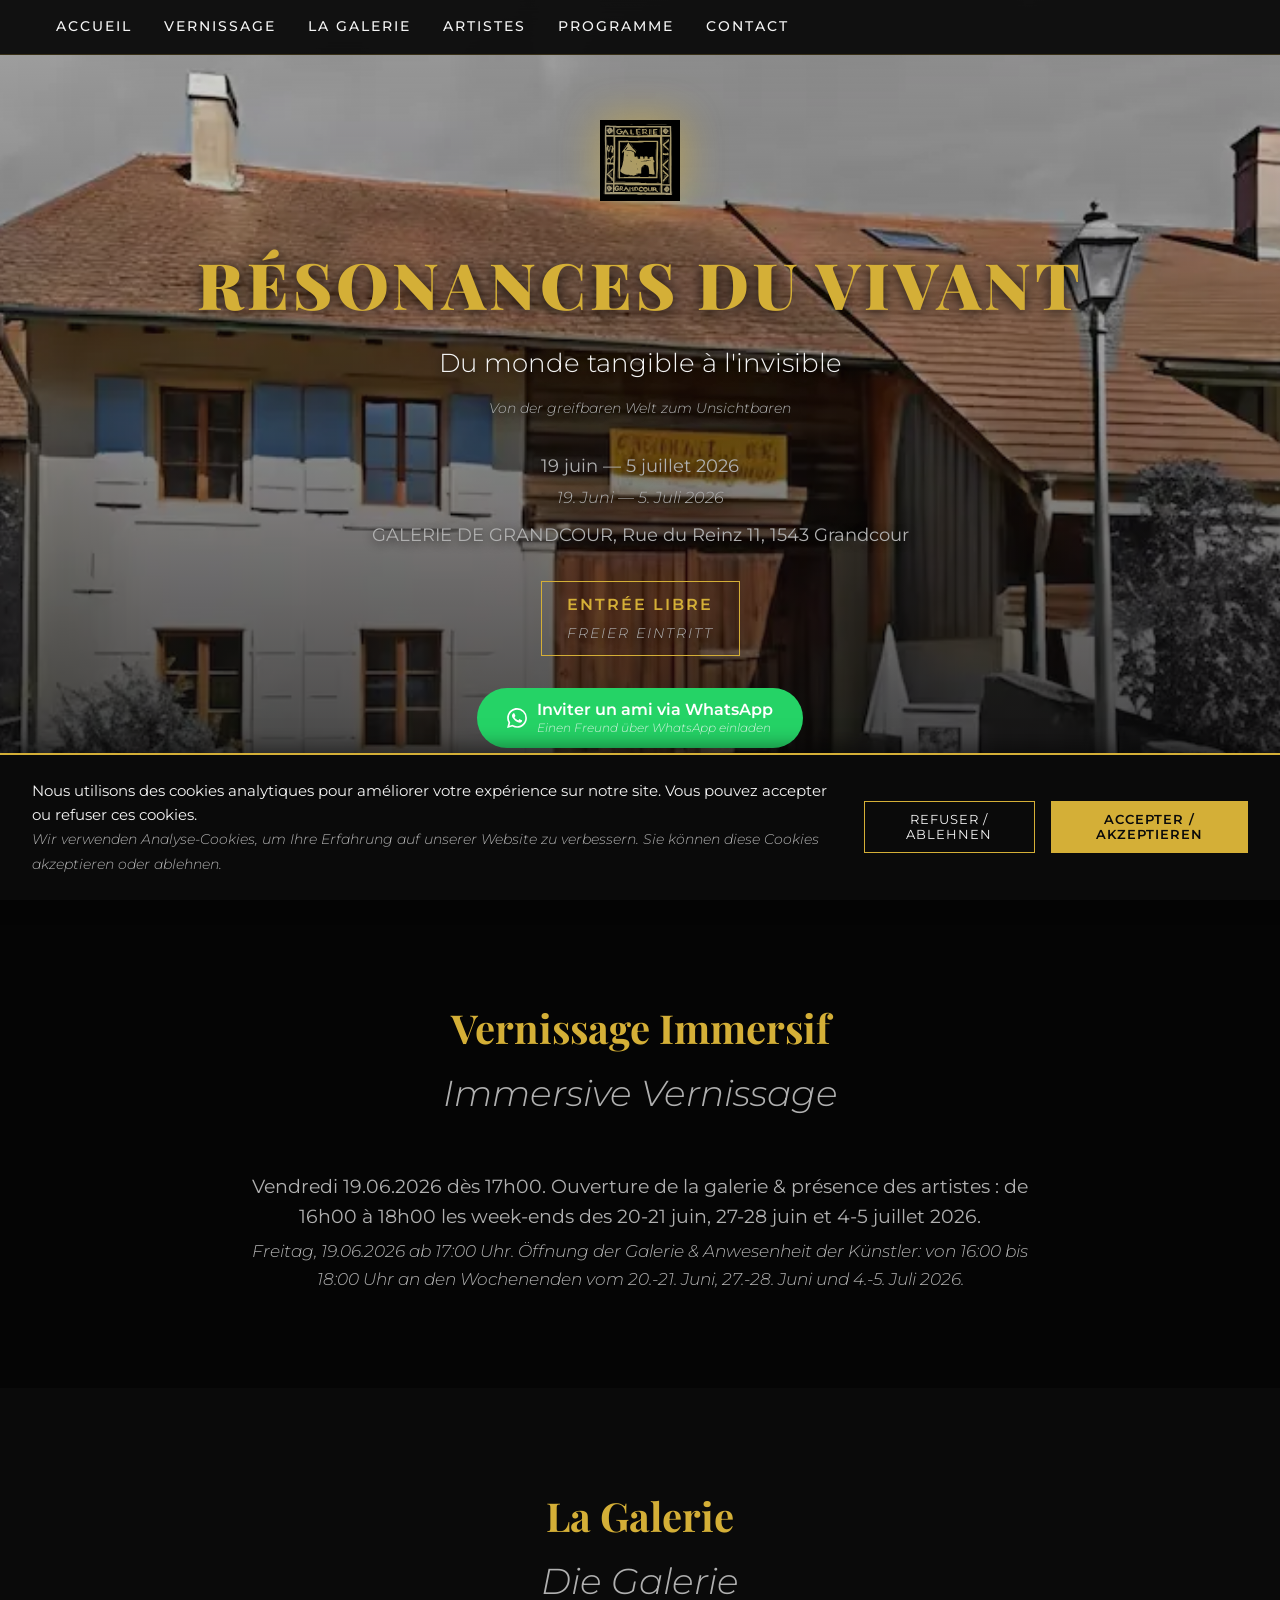
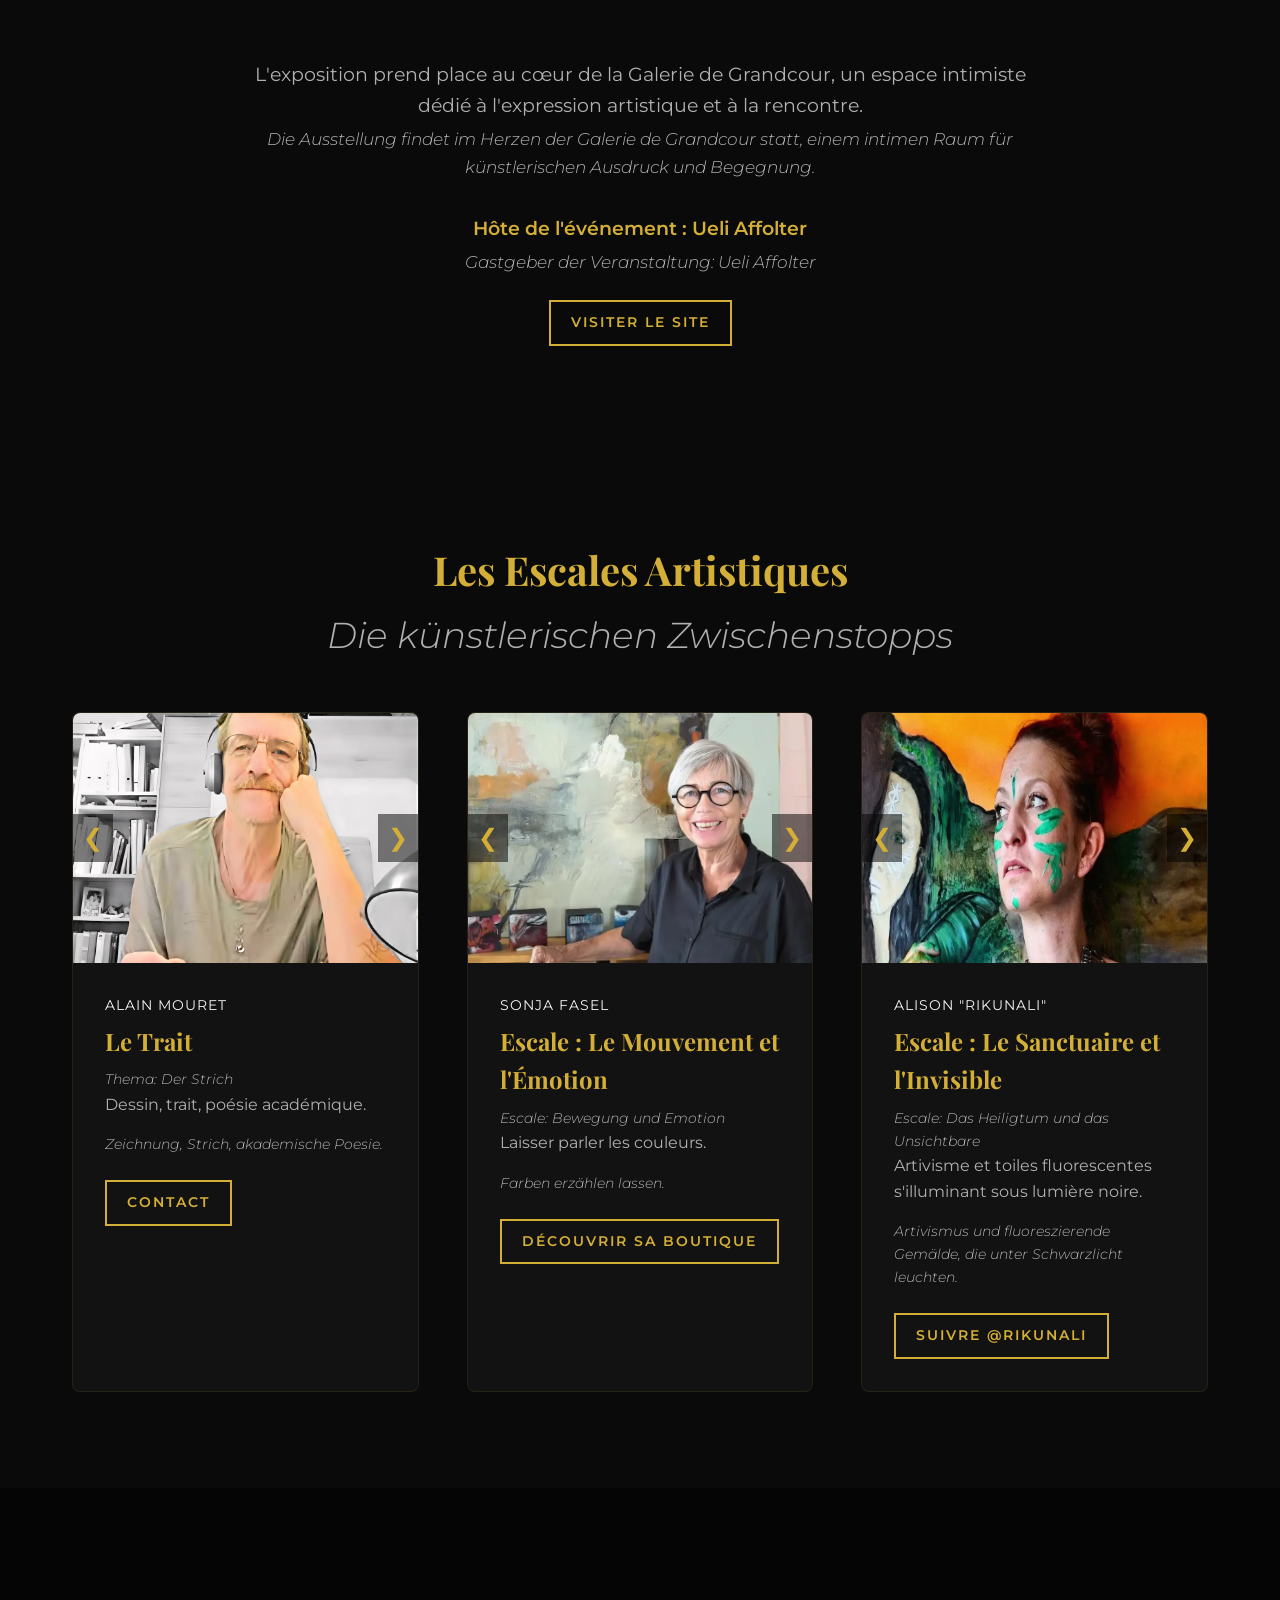
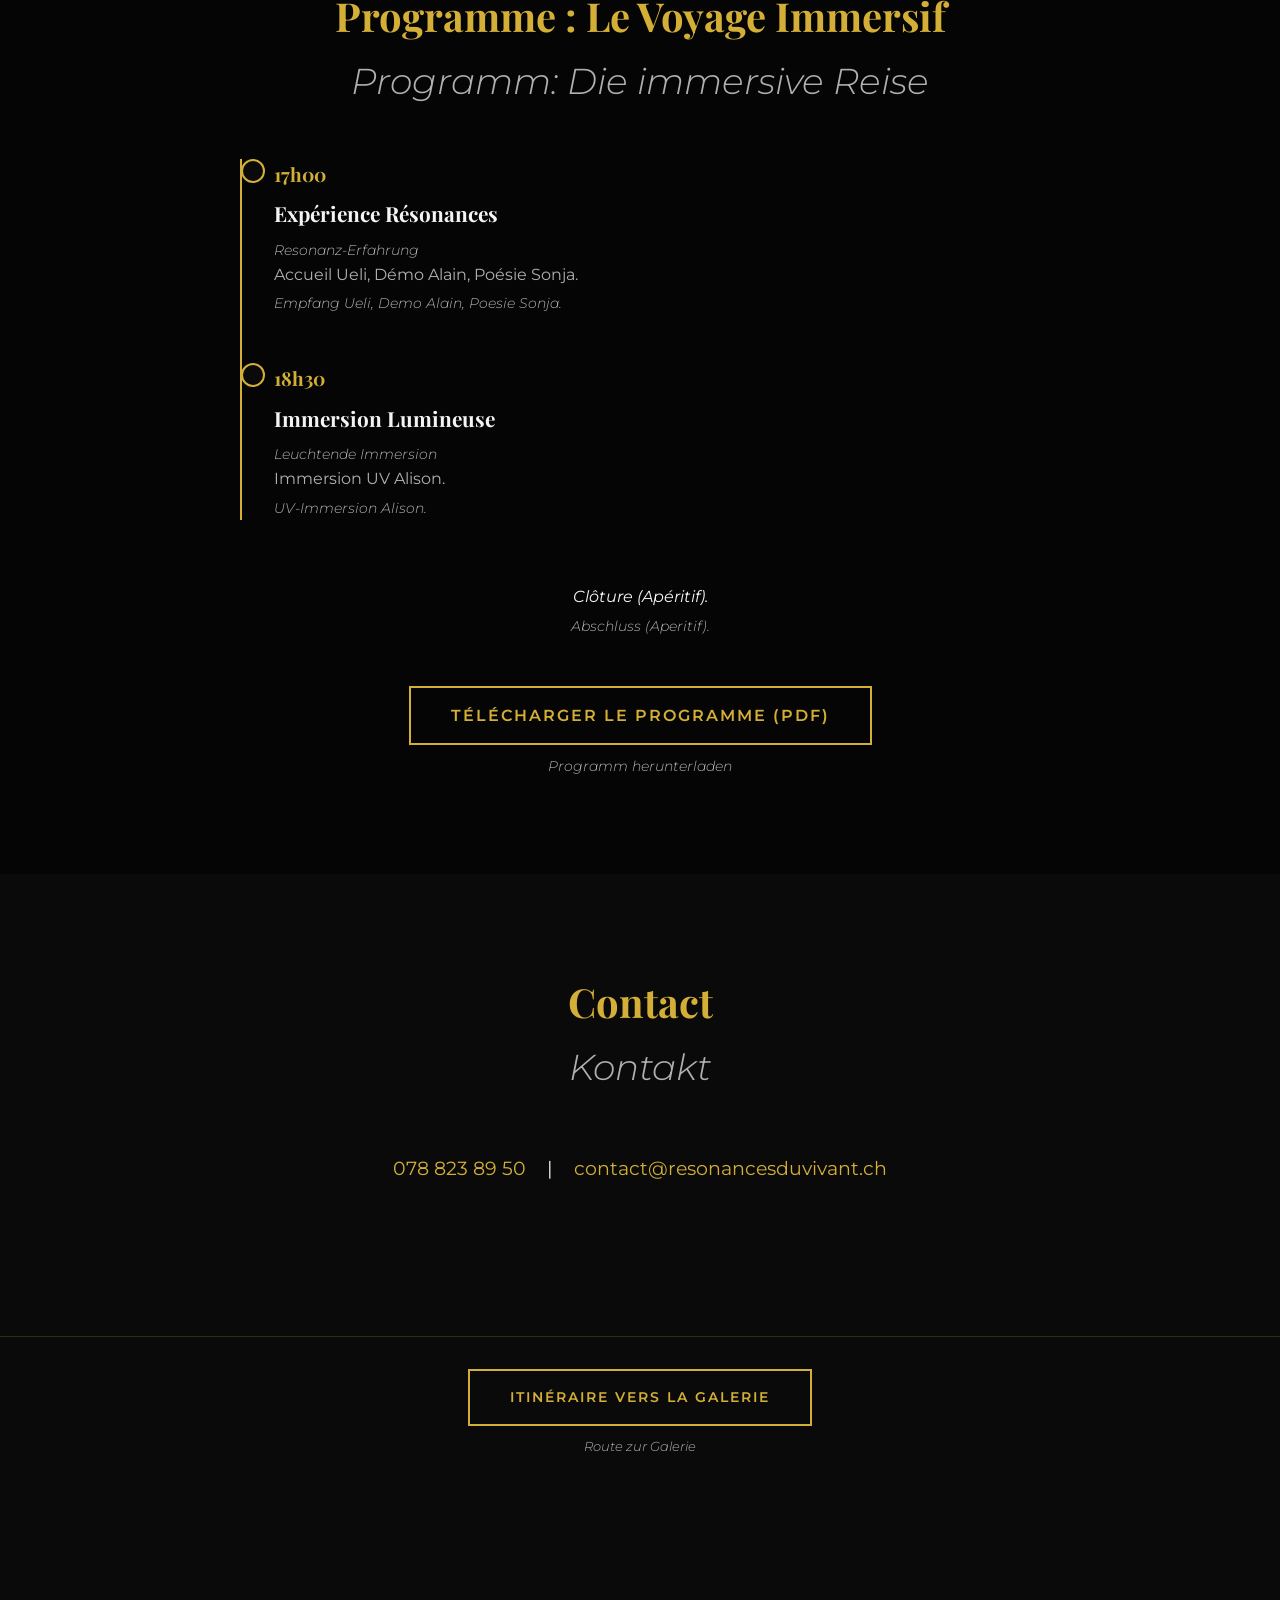
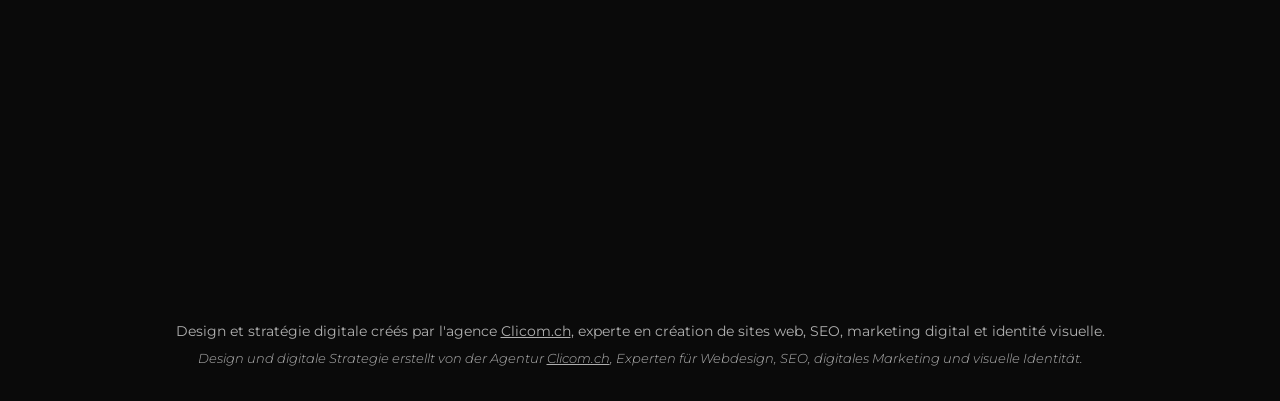
<file: index.html>
<!DOCTYPE html>
<html lang="fr">
<head>
    <meta charset="UTF-8">
    <meta name="viewport" content="width=device-width, initial-scale=1.0">
    <title>Résonances du Vivant - Exposition d'art à Grandcour</title>

    <meta name="description" content="Découvrez l'exposition d'art immersif Résonances du Vivant à la Galerie de Grandcour du 19 juin au 5 juillet 2026. Du monde tangible à l'invisible.">
    <meta property="og:title" content="Résonances du Vivant - Exposition d'art à Grandcour">
    <meta property="og:description" content="Découvrez l'exposition d'art immersif Résonances du Vivant à la Galerie de Grandcour (19 juin - 5 juillet 2026).">
    <meta property="og:image" content="https://www.resonancesduvivant.ch/assets/images/hero-bg.webp">
    <meta property="og:url" content="https://www.resonancesduvivant.ch/">
    <meta property="og:type" content="website">
    <meta name="theme-color" content="#0a0a0a">
    
    <link rel="icon" type="image/svg+xml" href="assets/images/logo.svg">

    <link rel="preload" href="assets/images/hero-bg.webp" as="image">

    <link rel="preconnect" href="https://fonts.googleapis.com">
    <link rel="preconnect" href="https://fonts.gstatic.com" crossorigin>
    <link href="https://fonts.googleapis.com/css2?family=Montserrat:ital,wght@0,300;0,400;0,500;0,600;0,700;1,300&family=Playfair+Display:wght@400;600;700;900&display=swap" rel="stylesheet">
    <link rel="stylesheet" href="style.css">

    <script async src="https://www.googletagmanager.com/gtag/js?id=G-TTYB74MCCQ"></script>
    <script>
        window.dataLayer = window.dataLayer || [];
        function gtag(){dataLayer.push(arguments);}
        gtag('consent', 'default', { 'analytics_storage': 'denied' });
        gtag('js', new Date());
        gtag('config', 'G-TTYB74MCCQ');
    </script>
</head>
<body>

    <nav>
        <div class="nav-container">
            <div class="menu-toggle" id="mobile-menu" aria-label="Ouvrir le menu" role="button" tabindex="0">
                <span class="bar"></span>
                <span class="bar"></span>
                <span class="bar"></span>
            </div>
            <div class="nav-links">
                <a href="#hero" class="nav-link">Accueil</a>
                <a href="#vernissage" class="nav-link">Vernissage</a>
                <a href="#galerie" class="nav-link" onclick="trackGalerieClick()">La Galerie</a>
                <a href="#artistes" class="nav-link">Artistes</a>
                <a href="#programme" class="nav-link">Programme</a>
                <a href="#contact" class="nav-link">Contact</a>
            </div>
        </div>
    </nav>

    <header id="hero">
        <div class="logo-container">
            <img src="assets/images/logo.svg" alt="Logo de l'exposition d'art Résonances du Vivant à Grandcour" class="img-centered">
        </div>
        <h1>RÉSONANCES DU VIVANT</h1>
        
        <p class="subtitle" style="margin-bottom: 0.5rem;">Du monde tangible à l'invisible</p>
        <span class="lang-de" style="margin-bottom: 2rem;">Von der greifbaren Welt zum Unsichtbaren</span>
        
        <div class="event-details">
            <p>19 juin — 5 juillet 2026</p>
            <span class="lang-de" style="margin-bottom: 10px;">19. Juni — 5. Juli 2026</span>
            <p>GALERIE DE GRANDCOUR, Rue du Reinz 11, 1543 Grandcour</p>
        </div>

        <div class="badge-premium">
            ENTRÉE LIBRE
            <span class="lang-de">Freier Eintritt</span>
        </div>

        <a href="https://wa.me/?text=D%C3%A9couvrez%20l%27exposition%20R%C3%A9sonances%20du%20Vivant%20%C3%A0%20Grandcour%20du%2019%20juin%20au%205%20juillet%202026.%20Plus%20d%27infos%3A%20https%3A%2F%2Fwww.resonancesduvivant.ch%2F" class="btn-whatsapp" onclick="trackWhatsAppShare()" target="_blank" rel="noopener">
            <svg viewBox="0 0 24 24">
                <path d="M17.472 14.382c-.297-.149-1.758-.867-2.03-.967-.273-.099-.471-.148-.67.15-.197.297-.767.966-.94 1.164-.173.199-.347.223-.644.075-.297-.15-1.255-.463-2.39-1.475-.883-.788-1.48-1.761-1.653-2.059-.173-.297-.018-.458.13-.606.134-.133.298-.347.446-.52.149-.174.198-.298.298-.497.099-.198.05-.371-.025-.52-.075-.149-.669-1.612-.916-2.207-.242-.579-.487-.5-.669-.51a12.8 12.8 0 0 0-.57-.01c-.198 0-.52.074-.792.372-.272.297-1.04 1.016-1.04 2.479 0 1.462 1.065 2.875 1.213 3.074.149.198 2.096 3.2 5.077 4.487.709.306 1.262.489 1.694.625.712.227 1.36.195 1.871.118.571-.085 1.758-.719 2.006-1.413.248-.694.248-1.289.173-1.413-.074-.124-.272-.198-.57-.347m-5.421 7.403h-.004a9.87 9.87 0 0 1-5.031-1.378l-.361-.214-3.741.982.998-3.648-.235-.374a9.86 9.86 0 0 1-1.51-5.26c.001-5.45 4.436-9.884 9.888-9.884 2.64 0 5.122 1.03 6.988 2.898a9.825 9.825 0 0 1 2.893 6.994c-.003 5.45-4.437 9.884-9.885 9.884m8.413-18.297A11.815 11.815 0 0 0 12.05 0C5.495 0 .16 5.335.157 11.892c0 2.096.547 4.142 1.588 5.945L.057 24l6.305-1.654a11.882 11.882 0 0 0 5.683 1.448h.005c6.554 0 11.89-5.335 11.893-11.893a11.821 11.821 0 0 0-3.48-8.413z"/>
            </svg>
            <div style="display: flex; flex-direction: column; align-items: flex-start; line-height: 1.2;">
                <span>Inviter un ami via WhatsApp</span>
                <span style="font-weight: 300; font-size: 0.75em; opacity: 0.8; font-style: italic; margin-top: 2px;">Einen Freund über WhatsApp einladen</span>
            </div>
        </a>
    </header>

    <section id="vernissage" class="bg-alt">
        <div class="section-inner">
            <h2 class="section-title">Vernissage Immersif <span class="lang-de">Immersive Vernissage</span></h2>
            <div class="vernissage-content">
                <p>Vendredi 19.06.2026 dès 17h00. Ouverture de la galerie & présence des artistes : de 16h00 à 18h00 les week-ends des 20-21 juin, 27-28 juin et 4-5 juillet 2026.</p>
                <span class="lang-de">Freitag, 19.06.2026 ab 17:00 Uhr. Öffnung der Galerie & Anwesenheit der Künstler: von 16:00 bis 18:00 Uhr an den Wochenenden vom 20.-21. Juni, 27.-28. Juni und 4.-5. Juli 2026.</span>
            </div>
        </div>
    </section>

    <section id="galerie">
        <div class="section-inner" style="text-align: center; max-width: 800px;">
            <h2 class="section-title">La Galerie <span class="lang-de">Die Galerie</span></h2>
            <div class="vernissage-content">
                <p>L'exposition prend place au cœur de la Galerie de Grandcour, un espace intimiste dédié à l'expression artistique et à la rencontre.</p>
                <span class="lang-de" style="margin-bottom: 1.5rem;">Die Ausstellung findet im Herzen der Galerie de Grandcour statt, einem intimen Raum für künstlerischen Ausdruck und Begegnung.</span>
                
                <p style="font-weight: 600; color: var(--gold); margin-top: 2rem;">Hôte de l'événement : Ueli Affolter</p>
                <span class="lang-de">Gastgeber der Veranstaltung: Ueli Affolter</span>
                <div style="margin-top: 1.5rem;">
                    <a href="https://www.galerie-de-grandcour.ch" target="_blank" rel="noopener noreferrer" class="btn-download" style="margin: 0; padding: 10px 20px; font-size: 0.85rem; display: inline-block;">Visiter le site</a>
                </div>
            </div>
        </div>
    </section>

    <section id="artistes">
        <h2 class="section-title">Les Escales Artistiques <span class="lang-de">Die künstlerischen Zwischenstopps</span></h2>
        
        <div class="artistes-grid">
            <div class="artist-card" onclick="trackArtistClick('alain')">
                <div class="carousel" data-interval="4000">
                    <button class="carousel-btn prev" aria-label="Précédent" onclick="moveCarousel(event, this, -1)">❮</button>
                    <div class="carousel-track">
                        <img src="assets/images/portrait-alain.webp" alt="Portrait de l'artiste Alain Mouret, spécialiste du dessin et du trait" class="carousel-slide" loading="lazy" width="800" height="600">
                        <img src="assets/images/alain-1.webp" alt="Œuvre d'art sur le thème du trait par Alain Mouret" class="carousel-slide" loading="lazy" width="800" height="600">
                        <img src="assets/images/alain-2.webp" alt="Dessin académique par Alain Mouret" class="carousel-slide" loading="lazy" width="800" height="600">
                        <img src="assets/images/alain-3.webp" alt="Création artistique au trait par Alain Mouret" class="carousel-slide" loading="lazy" width="800" height="600">
                    </div>
                    <button class="carousel-btn next" aria-label="Suivant" onclick="moveCarousel(event, this, 1)">❯</button>
                </div>
                <div class="artist-info">
                    <div style="text-transform: uppercase; letter-spacing: 1px; font-size: 0.85rem; margin-bottom: 5px; color: var(--text-main);">Alain Mouret</div>
                    <h3>Le Trait</h3>
                    <span class="lang-de">Thema: Der Strich</span>
                    <p>Dessin, trait, poésie académique.</p>
                    <span class="lang-de">Zeichnung, Strich, akademische Poesie.</span>
                    <div style="margin-top: 1.5rem;">
                        <a href="https://www.facebook.com/AlainMouretOfficiel" target="_blank" rel="noopener noreferrer" class="btn-download" style="margin: 0; padding: 10px 20px; font-size: 0.85rem; display: inline-block;">Contact</a>
                    </div>
                </div>
            </div>

            <div class="artist-card" onclick="trackArtistClick('sonja')">
                <div class="carousel" data-interval="4000">
                    <button class="carousel-btn prev" aria-label="Précédent" onclick="moveCarousel(event, this, -1)">❮</button>
                    <div class="carousel-track">
                        <img src="assets/images/portrait-sonja.webp" alt="Portrait de l'artiste Sonja Fasel, créatrice d'émotions par la couleur" class="carousel-slide" loading="lazy" width="800" height="600">
                        <img src="assets/images/sonja-1.webp" alt="Peinture abstraite et colorée réalisée par Sonja Fasel" class="carousel-slide" loading="lazy" width="800" height="600">
                        <img src="assets/images/sonja-2.webp" alt="Toile texturée par Sonja Fasel" class="carousel-slide" loading="lazy" width="800" height="600">
                        <img src="assets/images/sonja-3.webp" alt="Art abstrait par Sonja Fasel" class="carousel-slide" loading="lazy" width="800" height="600">
                    </div>
                    <button class="carousel-btn next" aria-label="Suivant" onclick="moveCarousel(event, this, 1)">❯</button>
                </div>
                <div class="artist-info">
                    <div style="text-transform: uppercase; letter-spacing: 1px; font-size: 0.85rem; margin-bottom: 5px; color: var(--text-main);">Sonja Fasel</div>
                    <h3>Escale : Le Mouvement et l'Émotion</h3>
                    <span class="lang-de">Escale: Bewegung und Emotion</span>
                    <p>Laisser parler les couleurs.</p>
                    <span class="lang-de">Farben erzählen lassen.</span>
                    <div style="margin-top: 1.5rem;">
                        <a href="https://www.etsy.com/de/shop/sonjafasel" target="_blank" rel="noopener noreferrer" class="btn-download" style="margin: 0; padding: 10px 20px; font-size: 0.85rem; display: inline-block;">Découvrir sa boutique</a>
                    </div>
                </div>
            </div>

            <div class="artist-card" onclick="trackArtistClick('alison')">
                <div class="carousel" data-interval="4000">
                    <button class="carousel-btn prev" aria-label="Précédent" onclick="moveCarousel(event, this, -1)">❮</button>
                    <div class="carousel-track">
                        <img src="assets/images/portrait-alison.webp" alt="Portrait de l'artiste Alison Rikunali, experte en toiles fluorescentes" class="carousel-slide" loading="lazy" width="800" height="600">
                        <img src="assets/images/alison-1.webp" alt="Toile fluorescente s'illuminant sous lumière noire par Alison Rikunali" class="carousel-slide" loading="lazy" width="800" height="600">
                        <img src="assets/images/alison-2.webp" alt="Création Artivisme par Alison Rikunali" class="carousel-slide" loading="lazy" width="800" height="600">
                        <img src="assets/images/alison-3.webp" alt="Peinture UV par Alison Rikunali" class="carousel-slide" loading="lazy" width="800" height="600">
                    </div>
                    <button class="carousel-btn next" aria-label="Suivant" onclick="moveCarousel(event, this, 1)">❯</button>
                </div>
                <div class="artist-info">
                    <div style="text-transform: uppercase; letter-spacing: 1px; font-size: 0.85rem; margin-bottom: 5px; color: var(--text-main);">Alison "Rikunali"</div>
                    <h3>Escale : Le Sanctuaire et l'Invisible</h3>
                    <span class="lang-de">Escale: Das Heiligtum und das Unsichtbare</span>
                    <p>Artivisme et toiles fluorescentes s'illuminant sous lumière noire.</p>
                    <span class="lang-de">Artivismus und fluoreszierende Gemälde, die unter Schwarzlicht leuchten.</span>
                    <div style="margin-top: 1.5rem;">
                        <a href="https://www.instagram.com/rikunali" target="_blank" rel="noopener noreferrer" class="btn-download" style="margin: 0; padding: 10px 20px; font-size: 0.85rem; display: inline-block;">Suivre @Rikunali</a>
                    </div>
                </div>
            </div>
        </div>
    </section>

    <section id="programme" class="bg-alt">
        <div class="section-inner">
            <h2 class="section-title">Programme : Le Voyage Immersif <span class="lang-de">Programm: Die immersive Reise</span></h2>
            
            <div class="timeline">
                <div class="timeline-item">
                    <div class="timeline-time">17h00</div>
                    <div class="timeline-content">
                        <h4>Expérience Résonances</h4>
                        <span class="lang-de">Resonanz-Erfahrung</span>
                        <p>Accueil Ueli, Démo Alain, Poésie Sonja.</p>
                        <span class="lang-de">Empfang Ueli, Demo Alain, Poesie Sonja.</span>
                    </div>
                </div>
                <div class="timeline-item">
                    <div class="timeline-time">18h30</div>
                    <div class="timeline-content">
                        <h4>Immersion Lumineuse</h4>
                        <span class="lang-de">Leuchtende Immersion</span>
                        <p>Immersion UV Alison.</p>
                        <span class="lang-de">UV-Immersion Alison.</span>
                    </div>
                </div>
            </div>

            <div class="closure-block">
                <p>Clôture (Apéritif).</p>
                <span class="lang-de">Abschluss (Aperitif).</span>
            </div>

            <a href="programme-impression.html" target="_blank" class="btn-download" onclick="trackPDFDownload()">Télécharger le programme (PDF)</a>
            <span class="lang-de" style="text-align: center; margin-top: 10px;">Programm herunterladen</span>
        </div>
    </section>

    <section id="contact">
        <h2 class="section-title">Contact <span class="lang-de">Kontakt</span></h2>
        <div class="contact-info">
            <p>
                <a href="tel:0788238950">078 823 89 50</a> | 
                <a href="mailto:contact@resonancesduvivant.ch">contact@resonancesduvivant.ch</a>
            </p>
        </div>
    </section>

    <footer>
        <div style="margin-bottom: 2rem;">
            <a href="https://www.google.com/maps/dir/?api=1&destination=Rue+du+Reinz+11,+1543+Grandcour,+Suisse" target="_blank" rel="noopener noreferrer" class="btn-download" style="margin: 0 auto; display: inline-block;">
                Itinéraire vers la galerie
            </a>
            <span class="lang-de" style="text-align: center; margin-top: 10px;">Route zur Galerie</span>
        </div>
        <div class="map-container">
            <iframe src="https://www.google.com/maps/embed?pb=!1m18!1m12!1m3!1d2737.5218738392135!2d6.929841!3d46.872658!2m3!1f0!2f0!3f0!3m2!1i1024!2i768!4f13.1!3m3!1m2!1s0x478e1c6b12345678%3A0x1234567890abcdef!2sRue%20du%20Reinz%2011%2C%201543%20Grandcour%2C%20Suisse!5e0!3m2!1sfr!2sch!4v1716382000000!5m2!1sfr!2sch" allowfullscreen="" loading="lazy" referrerpolicy="no-referrer-when-downgrade" title="Carte Google Maps"></iframe>
        </div>
        <p>Design et stratégie digitale créés par l'agence <a href="https://clicom.ch" target="_blank" rel="noopener" style="color: inherit; text-decoration: underline;">Clicom.ch</a>, experte en création de sites web, SEO, marketing digital et identité visuelle.</p>
        <span class="lang-de">Design und digitale Strategie erstellt von der Agentur <a href="https://clicom.ch" target="_blank" rel="noopener" style="color: inherit; text-decoration: underline;">Clicom.ch</a>, Experten für Webdesign, SEO, digitales Marketing und visuelle Identität.</span>
    </footer>

    <div id="cookie-banner">
        <div class="cookie-text">
            Nous utilisons des cookies analytiques pour améliorer votre expérience sur notre site. Vous pouvez accepter ou refuser ces cookies.<br>
            <span class="lang-de" style="display: inline; margin-top: 5px;">Wir verwenden Analyse-Cookies, um Ihre Erfahrung auf unserer Website zu verbessern. Sie können diese Cookies akzeptieren oder ablehnen.</span>
        </div>
        <div class="cookie-buttons">
            <button class="btn-cookie" onclick="refuseCookies()">Refuser / Ablehnen</button>
            <button class="btn-cookie accept" onclick="acceptCookies()">Accepter / Akzeptieren</button>
        </div>
    </div>

    <script src="script.js"></script>
</body>
</html>
</file>
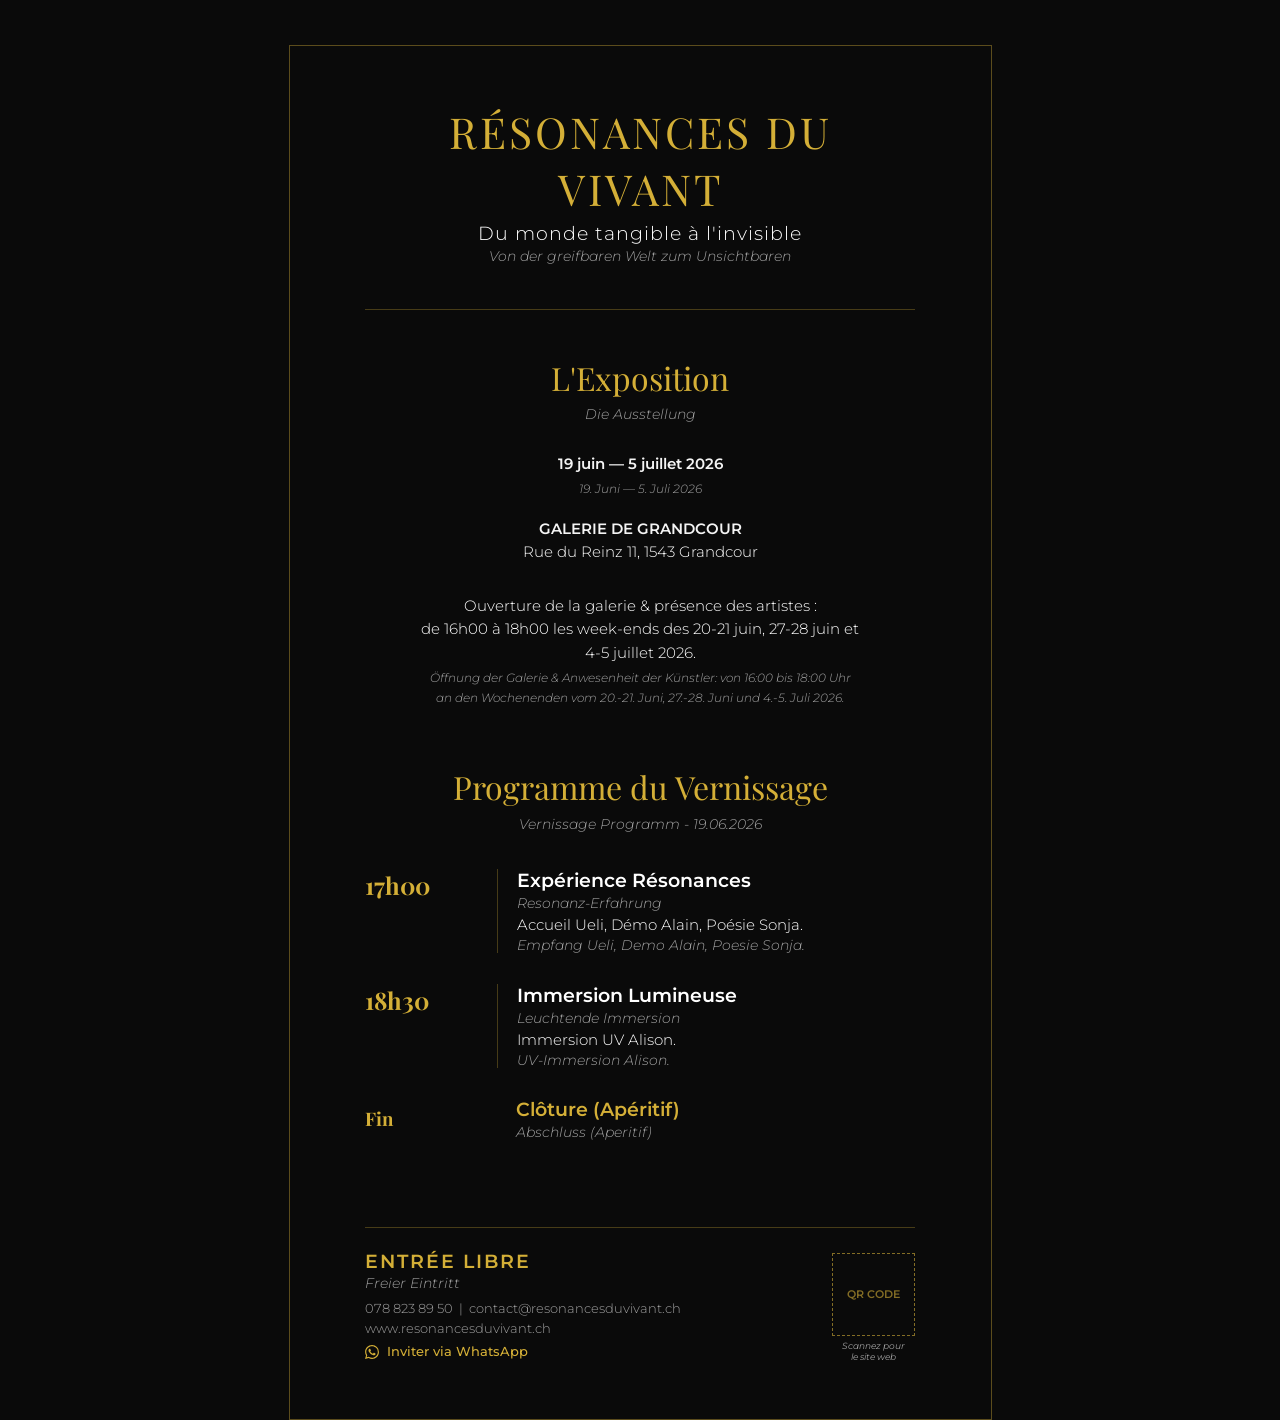
<file: programme-impression.html>
<!DOCTYPE html>
<html lang="fr">
<head>
    <meta charset="UTF-8">
    <title>Programme - Résonances du Vivant</title>
    <link href="https://fonts.googleapis.com/css2?family=Montserrat:ital,wght@0,300;0,400;0,500;0,600&family=Playfair+Display:ital,wght@0,400;0,700;1,400&display=swap" rel="stylesheet">
    <style>
        @page { size: A4 portrait; margin: 0; }
        @media print {
            body { 
                -webkit-print-color-adjust: exact; 
                print-color-adjust: exact;
                margin: 0;
            }
            .page {
                width: 100%;
                height: 100%;
                padding: 10mm;
                page-break-after: avoid;
            }
            .border-frame {
                height: calc(100vh - 20mm);
                box-sizing: border-box;
            }
        }
        * { box-sizing: border-box; }
        body { 
            font-family: 'Montserrat', sans-serif; 
            margin: 0; padding: 0; 
            background: #0a0a0a; 
            -webkit-print-color-adjust: exact; 
            print-color-adjust: exact;
        }
        .page { 
            width: 210mm; height: 296.5mm; 
            padding: 12mm; 
            margin: 0 auto; 
            background: #0a0a0a; 
            color: #fff;
            display: flex;
            flex-direction: column;
        }
        .border-frame {
            border: 1px solid rgba(212, 175, 55, 0.4);
            flex-grow: 1;
            display: flex;
            flex-direction: column;
            padding: 15mm 20mm;
            position: relative;
        }
        
        /* typography */
        h1, h2, h3, .serif { font-family: 'Playfair Display', serif; font-weight: normal; margin: 0; }
        .gold { color: #d4af37; }
        .text-center { text-align: center; }
        .lang-de { font-style: italic; color: #a0a0a0; font-size: 0.85em; font-weight: 300; display: block; margin-top: 3px; }
        
        /* Header */
        .header { border-bottom: 1px solid rgba(212, 175, 55, 0.3); padding-bottom: 12mm; margin-bottom: 12mm; }
        .header h1 { font-size: 32pt; text-transform: uppercase; letter-spacing: 3px; margin-bottom: 5px; }
        .header .subtitle { font-size: 14pt; font-weight: 300; letter-spacing: 1px; }

        /* Middle Sections */
        .section { margin-bottom: 15mm; }
        .section h2 { font-size: 24pt; margin-bottom: 5mm; }
        
        .info-text { font-size: 11pt; line-height: 1.6; font-weight: 300; }
        .info-text strong { font-weight: 600; color: #f4f4f4; }
        
        /* Timeline */
        .timeline { margin-top: 5mm; }
        .timeline-item { display: flex; margin-bottom: 8mm; page-break-inside: avoid; }
        .timeline-time { width: 35mm; flex-shrink: 0; }
        .timeline-time .time { font-family: 'Playfair Display', serif; font-size: 18pt; color: #d4af37; font-weight: bold; }
        .timeline-content { padding-left: 5mm; border-left: 1px solid rgba(212, 175, 55, 0.3); flex-grow: 1; }
        .event-title { font-size: 14pt; font-weight: 600; margin-bottom: 2px; }
        .event-desc { font-size: 11pt; font-weight: 300; margin: 5px 0 0 0; }

        /* Footer with WhatsApp & QR Code */
        .footer { margin-top: auto; border-top: 1px solid rgba(212, 175, 55, 0.3); padding-top: 6mm; display: flex; justify-content: space-between; align-items: flex-end; }
        .footer-left { text-align: left; }
        .footer-right { display: flex; flex-direction: column; align-items: center; }
        .footer .entry { font-size: 14pt; font-weight: 600; letter-spacing: 2px; text-transform: uppercase; margin-bottom: 5px; }
        .footer .contact { font-size: 10pt; font-weight: 300; color: #a0a0a0; line-height: 1.5; }
        .contact-item { display: flex; align-items: center; color: inherit; text-decoration: none; }
        .contact-item svg { width: 14px; height: 14px; fill: #d4af37; margin-right: 8px; }
        .qr-box { width: 22mm; height: 22mm; border: 1px dashed rgba(212, 175, 55, 0.6); display: flex; align-items: center; justify-content: center; margin-bottom: 4px; }
        .qr-box span { font-size: 8pt; font-weight: 600; color: rgba(212, 175, 55, 0.6); text-align: center; line-height: 1.1; }
        .qr-text { font-size: 7pt; color: #a0a0a0; font-style: italic; line-height: 1.2; text-align: center; }
    </style>
</head>
<body>
    <div class="page">
        <div class="border-frame">
            <!-- En-tête -->
            <div class="header text-center">
                <h1 class="gold">Résonances du Vivant</h1>
                <div class="subtitle">Du monde tangible à l'invisible</div>
                <div class="lang-de">Von der greifbaren Welt zum Unsichtbaren</div>
            </div>
            
            <!-- Infos Pratiques -->
            <div class="section text-center">
                <h2 class="gold">L'Exposition</h2>
                <div class="lang-de" style="margin-top:-3mm; margin-bottom: 8mm;">Die Ausstellung</div>
                
                <div class="info-text">
                    <strong>19 juin — 5 juillet 2026</strong>
                    <div class="lang-de" style="margin-bottom: 5mm;">19. Juni — 5. Juli 2026</div>
                    
                    <strong>GALERIE DE GRANDCOUR</strong><br>
                    Rue du Reinz 11, 1543 Grandcour
                </div>
                
                <div class="info-text" style="margin-top: 8mm; max-width: 80%; margin-left: auto; margin-right: auto;">
                    Ouverture de la galerie & présence des artistes :<br>
                    de 16h00 à 18h00 les week-ends des 20-21 juin, 27-28 juin et 4-5 juillet 2026.
                    <div class="lang-de">Öffnung der Galerie & Anwesenheit der Künstler: von 16:00 bis 18:00 Uhr an den Wochenenden vom 20.-21. Juni, 27.-28. Juni und 4.-5. Juli 2026.</div>
                </div>
            </div>

            <!-- Chronologie Vernissage -->
            <div class="section">
                <h2 class="gold text-center">Programme du Vernissage</h2>
                <div class="lang-de text-center" style="margin-top:-3mm; margin-bottom: 10mm;">Vernissage Programm - 19.06.2026</div>
                
                <div class="timeline">
                    <div class="timeline-item">
                        <div class="timeline-time"><div class="time">17h00</div></div>
                        <div class="timeline-content">
                            <div class="event-title">Expérience Résonances</div>
                            <div class="lang-de">Resonanz-Erfahrung</div>
                            <p class="event-desc">Accueil Ueli, Démo Alain, Poésie Sonja.</p>
                            <div class="lang-de">Empfang Ueli, Demo Alain, Poesie Sonja.</div>
                        </div>
                    </div>

                    <div class="timeline-item">
                        <div class="timeline-time"><div class="time">18h30</div></div>
                        <div class="timeline-content">
                            <div class="event-title">Immersion Lumineuse</div>
                            <div class="lang-de">Leuchtende Immersion</div>
                            <p class="event-desc">Immersion UV Alison.</p>
                            <div class="lang-de">UV-Immersion Alison.</div>
                        </div>
                    </div>
                    
                    <div class="timeline-item" style="align-items: center;">
                        <div class="timeline-time"><div class="time" style="font-size: 14pt;">Fin</div></div>
                        <div class="timeline-content" style="border: none;">
                            <div class="event-title gold">Clôture (Apéritif)</div>
                            <div class="lang-de">Abschluss (Aperitif)</div>
                        </div>
                    </div>
                </div>
            </div>

            <!-- Pied de page -->
            <div class="footer">
                <div class="footer-left">
                    <div class="entry gold">Entrée Libre</div>
                    <div class="lang-de" style="margin-top: -3px; margin-bottom: 8px;">Freier Eintritt</div>
                    <div class="contact">
                        <div class="contact-item">078 823 89 50 &nbsp;|&nbsp; contact@resonancesduvivant.ch</div>
                        <div class="contact-item" style="margin-bottom: 3px;">www.resonancesduvivant.ch</div>
                        <a href="https://wa.me/?text=D%C3%A9couvrez%20l%27exposition%20R%C3%A9sonances%20du%20Vivant%20%C3%A0%20Grandcour%20du%2019%20juin%20au%205%20juillet%202026.%20Plus%20d%27infos%3A%20https%3A%2F%2Fwww.resonancesduvivant.ch%2F" class="contact-item" style="color: #d4af37; font-weight: 500;">
                            <svg viewBox="0 0 24 24"><path d="M17.472 14.382c-.297-.149-1.758-.867-2.03-.967-.273-.099-.471-.148-.67.15-.197.297-.767.966-.94 1.164-.173.199-.347.223-.644.075-.297-.15-1.255-.463-2.39-1.475-.883-.788-1.48-1.761-1.653-2.059-.173-.297-.018-.458.13-.606.134-.133.298-.347.446-.52.149-.174.198-.298.298-.497.099-.198.05-.371-.025-.52-.075-.149-.669-1.612-.916-2.207-.242-.579-.487-.5-.669-.51a12.8 12.8 0 0 0-.57-.01c-.198 0-.52.074-.792.372-.272.297-1.04 1.016-1.04 2.479 0 1.462 1.065 2.875 1.213 3.074.149.198 2.096 3.2 5.077 4.487.709.306 1.262.489 1.694.625.712.227 1.36.195 1.871.118.571-.085 1.758-.719 2.006-1.413.248-.694.248-1.289.173-1.413-.074-.124-.272-.198-.57-.347m-5.421 7.403h-.004a9.87 9.87 0 0 1-5.031-1.378l-.361-.214-3.741.982.998-3.648-.235-.374a9.86 9.86 0 0 1-1.51-5.26c.001-5.45 4.436-9.884 9.888-9.884 2.64 0 5.122 1.03 6.988 2.898a9.825 9.825 0 0 1 2.893 6.994c-.003 5.45-4.437 9.884-9.885 9.884m8.413-18.297A11.815 11.815 0 0 0 12.05 0C5.495 0 .16 5.335.157 11.892c0 2.096.547 4.142 1.588 5.945L.057 24l6.305-1.654a11.882 11.882 0 0 0 5.683 1.448h.005c6.554 0 11.89-5.335 11.893-11.893a11.821 11.821 0 0 0-3.48-8.413z"/></svg>
                            Inviter via WhatsApp
                        </a>
                    </div>
                </div>
                <div class="footer-right">
                    <div class="qr-box">
                        <span>QR CODE</span>
                    </div>
                    <div class="qr-text">Scannez pour<br>le site web</div>
                </div>
            </div>
        </div>
    </div>
    <script>
        // Trigger the print dialog automatically when the page loads
        window.onload = function() {
            setTimeout(function() {
                window.print();
            }, 500);
        };
    </script>
</body>
</html>
</file>
<file: style.css>
:root {
    --bg-color: #0a0a0a;
    --bg-section: #050505;
    --bg-card: #121212;
    --text-main: #f4f4f4;
    --text-muted: #b0b0b0;
    --gold: #d4af37;
    --gold-hover: #f1cf5f;
    --whatsapp: #25D366;
}

* { 
    margin: 0; 
    padding: 0; 
    box-sizing: border-box; 
}

body {
    background-color: var(--bg-color);
    color: var(--text-main);
    font-family: 'Montserrat', sans-serif;
    scroll-behavior: smooth;
    line-height: 1.6;
}

h1, h2, h3, h4, h5, h6, .playfair {
    font-family: 'Playfair Display', serif;
}

a {
    color: inherit;
    text-decoration: none;
    transition: color 0.3s ease;
}

a:hover { 
    color: var(--gold); 
}

.lang-de {
    display: block;
    font-family: 'Montserrat', sans-serif;
    font-weight: 300;
    font-size: 0.9em;
    font-style: italic;
    color: var(--text-muted);
    margin-top: 5px;
}

/* Classes utilitaires pour les images centrées */
.img-centered {
    display: block;
    margin: 0 auto;
    max-width: 100%;
    height: auto;
    object-fit: contain;
    object-position: center;
}

/* Navigation */
nav {
    position: fixed;
    top: 0;
    width: 100%;
    background: rgba(10, 10, 10, 0.95);
    backdrop-filter: blur(10px);
    z-index: 1000;
    border-bottom: 1px solid rgba(212, 175, 55, 0.2);
}

.nav-container {
    max-width: 1200px;
    margin: 0 auto;
    padding: 1rem;
    display: flex;
    justify-content: space-between;
    align-items: center;
}

.menu-toggle {
    display: flex;
    flex-direction: column;
    cursor: pointer;
    gap: 5px;
    z-index: 1001;
    margin-left: auto;
}

.menu-toggle .bar {
    width: 25px;
    height: 3px;
    background-color: var(--gold);
    transition: all 0.3s ease-in-out;
}

/* Transform hamburger into X when active */
.menu-toggle.active .bar:nth-child(1) {
    transform: translateY(8px) rotate(45deg);
}
.menu-toggle.active .bar:nth-child(2) {
    opacity: 0;
}
.menu-toggle.active .bar:nth-child(3) {
    transform: translateY(-8px) rotate(-45deg);
}

.nav-links {
    position: fixed;
    top: 0;
    left: 0;
    width: 100%;
    height: 100vh;
    background: rgba(10, 10, 10, 0.98);
    display: flex;
    flex-direction: column;
    justify-content: center;
    align-items: center;
    transform: translateX(100%);
    transition: transform 0.4s ease-in-out;
    z-index: 1000;
}

.nav-links.active {
    transform: translateX(0);
}

.nav-link {
    color: var(--text-main);
    font-weight: 500;
    margin: 1.5rem 0;
    text-transform: uppercase;
    letter-spacing: 2px;
    font-size: 1.2rem;
}

@media (min-width: 768px) {
    .menu-toggle {
        display: none;
    }
    
    .nav-links {
        position: static;
        height: auto;
        background: transparent;
        flex-direction: row;
        transform: translateX(0);
        width: auto;
    }

    .nav-link {
        margin: 0 2rem 0 0;
        font-size: 0.85rem;
    }
    
    .nav-link:last-child { 
        margin-right: 0; 
    }
}

/* Hero Section */
#hero {
    min-height: 100vh;
    display: flex;
    flex-direction: column;
    justify-content: center;
    align-items: center;
    text-align: center;
    padding: 6rem 2rem 4rem;
    background: linear-gradient(to bottom, rgba(10, 10, 10, 0.1), rgba(10, 10, 10, 0.85)), url('assets/images/hero-bg.webp') center/cover no-repeat;
}

#hero .lang-de {
    text-shadow: 0 2px 10px rgba(0, 0, 0, 0.8);
}

.logo-container {
    display: flex;
    justify-content: center;
    align-items: center;
    width: 100%;
    margin-bottom: 2rem;
    margin-top: -4rem; /* Remonte le logo */
}

.logo-container img {
    max-width: 80px; /* Taille réduite */
    height: auto;
    filter: drop-shadow(0 0 20px rgba(212, 175, 55, 0.9)); /* Ombre plus prononcée pour plus de visibilité */
    object-fit: contain;
}

h1 {
    font-size: clamp(2.5rem, 5vw, 5rem);
    font-weight: 900;
    letter-spacing: 4px;
    color: var(--gold);
    margin-bottom: 0.5rem;
    text-transform: uppercase;
    text-shadow: 0 2px 15px rgba(0, 0, 0, 0.8);
}

.subtitle {
    font-size: clamp(1.2rem, 2vw, 2rem);
    font-weight: 300;
    margin-bottom: 2rem;
    text-shadow: 0 2px 10px rgba(0, 0, 0, 0.8);
}

.event-details {
    font-size: 1.1rem;
    margin-bottom: 2rem;
    color: var(--text-muted);
    text-shadow: 0 2px 10px rgba(0, 0, 0, 0.8);
}

.badge-premium {
    display: inline-block;
    border: 1px solid var(--gold);
    padding: 10px 25px;
    text-transform: uppercase;
    letter-spacing: 2px;
    font-weight: 600;
    margin-bottom: 2rem;
    color: var(--gold);
}

.btn-whatsapp {
    display: inline-flex;
    align-items: center;
    background-color: var(--whatsapp);
    color: #fff;
    padding: 12px 30px;
    border-radius: 30px;
    font-weight: 600;
    transition: background-color 0.3s ease, transform 0.3s ease;
}

.btn-whatsapp:hover {
    background-color: #1ebe5d;
    color: #fff;
    transform: scale(1.05);
}

.btn-whatsapp svg { width: 20px; height: 20px; margin-right: 10px; fill: currentColor; }

/* Sections */
section { padding: 6rem 2rem; max-width: 1200px; margin: 0 auto; }
.bg-alt { background-color: var(--bg-section); max-width: 100%; }
.section-inner { max-width: 1200px; margin: 0 auto; }

h2.section-title {
    font-size: 2.5rem;
    color: var(--gold);
    text-align: center;
    margin-bottom: 3rem;
    font-weight: 700;
}

/* Vernissage */
.vernissage-content {
    text-align: center;
    font-size: 1.2rem;
    max-width: 800px;
    margin: 0 auto;
    color: var(--text-muted);
}

/* Artistes & Carousel Optimisé SEO */
.artistes-grid {
    display: grid;
    grid-template-columns: 1fr; /* Mobile first: 1 column */
    gap: 1.5rem;
}

@media (min-width: 768px) {
    .artistes-grid {
        grid-template-columns: repeat(3, 1fr); /* Tablet/Desktop: 3 columns */
        gap: 3rem;
    }
}

.artist-card {
    background-color: var(--bg-card);
    border: 1px solid rgba(212, 175, 55, 0.1);
    border-radius: 8px;
    overflow: hidden;
    transition: transform 0.3s ease, border-color 0.3s ease;
    cursor: pointer;
    display: flex;
    flex-direction: column;
}

.artist-card:hover { 
    transform: translateY(-5px); 
    border-color: var(--gold); 
}

.carousel {
    position: relative;
    width: 100%;
    height: 250px;
    background-color: #000;
    overflow: hidden;
}

.carousel-track {
    display: flex;
    height: 100%;
    transition: transform 0.5s ease-in-out;
}

/* La balise img SEO-friendly prend toute la place du slide */
.carousel-slide {
    min-width: 100%;
    height: 100%;
    object-fit: cover;
    object-position: center 15%; /* Recadre vers le haut pour éviter de couper les fronts (ex: photo d'Alain) */
    display: block;
    margin: 0 auto;
}

.carousel-btn {
    position: absolute;
    top: 50%;
    transform: translateY(-50%);
    background: rgba(0, 0, 0, 0.5);
    color: var(--gold);
    border: none;
    padding: 10px;
    cursor: pointer;
    z-index: 10;
    font-size: 1.5rem;
    transition: background 0.3s ease;
}
.carousel-btn:hover { background: rgba(212, 175, 55, 0.3); }
.carousel-btn.prev { left: 0; }
.carousel-btn.next { right: 0; }

.artist-info { padding: 2rem; flex-grow: 1; }
.artist-info h3 { font-size: 1.5rem; margin-bottom: 0.5rem; color: var(--gold); }
.artist-info p { color: var(--text-muted); margin-bottom: 1rem; }

/* Programme */
.timeline {
    position: relative;
    max-width: 800px;
    margin: 0 auto;
    padding-left: 2rem;
    border-left: 2px solid var(--gold);
}

.timeline-item { position: relative; margin-bottom: 3rem; }
.timeline-item::before {
    content: '';
    position: absolute;
    left: -33px;
    top: 0;
    width: 20px;
    height: 20px;
    border-radius: 50%;
    background-color: var(--bg-color);
    border: 2px solid var(--gold);
}

.timeline-time {
    font-family: 'Playfair Display', serif;
    color: var(--gold);
    font-size: 1.2rem;
    font-weight: 700;
    margin-bottom: 0.5rem;
}
.timeline-content h4 { font-size: 1.3rem; margin-bottom: 0.5rem; }
.timeline-content p { color: var(--text-muted); }
.closure-block { text-align: center; margin-top: 4rem; font-style: italic; }

.btn-download {
    display: table;
    margin: 3rem auto 0;
    background-color: transparent;
    color: var(--gold);
    border: 2px solid var(--gold);
    padding: 15px 40px;
    text-transform: uppercase;
    letter-spacing: 2px;
    font-weight: 600;
    transition: all 0.3s ease;
}
.btn-download:hover { background-color: var(--gold); color: var(--bg-color); }

/* Contact & Footer */
.contact-info { text-align: center; margin-bottom: 3rem; font-size: 1.2rem; }
.contact-info a { display: inline-block; margin: 0.5rem 1rem; color: var(--gold); }

.map-container {
    width: 100%;
    height: 400px;
    margin-bottom: 2rem;
}
.map-container iframe { width: 100%; height: 100%; border: 0; }

footer {
    text-align: center;
    padding: 2rem;
    border-top: 1px solid rgba(212, 175, 55, 0.2);
    color: var(--text-muted);
    font-size: 0.9rem;
}

/* Cookie Banner */
#cookie-banner {
    position: fixed;
    bottom: 0;
    left: 0;
    width: 100%;
    background-color: var(--bg-color);
    border-top: 2px solid var(--gold);
    padding: 1.5rem 2rem;
    z-index: 9999;
    display: flex;
    flex-direction: column;
    align-items: center;
    justify-content: space-between;
    box-shadow: 0 -5px 20px rgba(0,0,0,0.5);
    transition: transform 0.5s ease-in-out;
}
.cookie-text { text-align: center; margin-bottom: 1rem; font-size: 0.95rem; }
.cookie-buttons { display: flex; gap: 1rem; }

.btn-cookie {
    padding: 10px 20px;
    border: 1px solid var(--gold);
    background: transparent;
    color: var(--text-main);
    cursor: pointer;
    font-family: 'Montserrat', sans-serif;
    text-transform: uppercase;
    font-size: 0.8rem;
    letter-spacing: 1px;
    transition: all 0.3s ease;
}
.btn-cookie.accept { background: var(--gold); color: var(--bg-color); font-weight: 600; }
.btn-cookie:hover { opacity: 0.8; }

@media (min-width: 768px) {
    #cookie-banner { flex-direction: row; text-align: left; }
    .cookie-text { margin-bottom: 0; text-align: left; padding-right: 2rem; }
}
</file>
